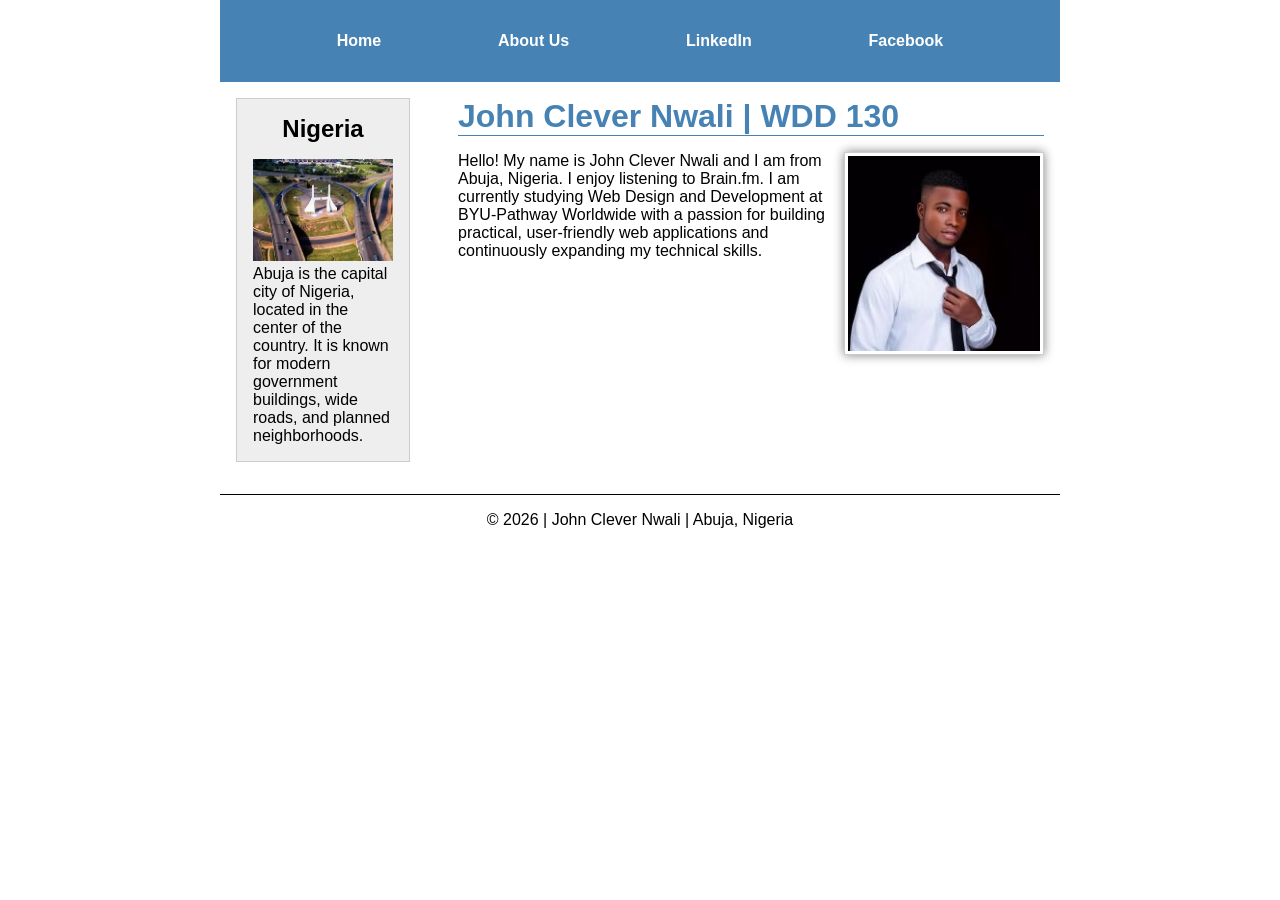
<file: index.html>
<!DOCTYPE html>
<html lang="en">

<head>
    <meta charset="UTF-8">
    <meta name="viewport" content="width=device-width, initial-scale=1.0">
    <meta name="description" content="John Clever Nwali WDD 130 Home Page">
    <meta name="author" content="John Clever Nwali">

    <title>John Clever Nwali | WDD 130</title>

    <link rel="stylesheet" href="styles/styles.css">
</head>

<body>

    <header>
        <nav>
            <a href="index.html">Home</a>
            <a href="about.html">About Us</a>

            <a href="https://www.linkedin.com/in/john-clever-nwali/" target="_blank"
              rel="noopener noreferrer">
                LinkedIn
            </a>

            <a href="https://www.facebook.com/profile.php?id=61587356374690" target="_blank"
              rel="noopener noreferrer">
                Facebook
            </a>
        </nav>
    </header>

    <div class="grid">

        <aside>
            <h2>Nigeria</h2>

            <img src="images/abuja_front_gate.jpg" alt="abuja front gate">
            <p>
                Abuja is the capital city of Nigeria, located in the center of the
                country. It is known for modern government buildings, wide roads,
                and planned neighborhoods.
            </p>
        </aside>

        <main>
            <h1>John Clever Nwali | WDD 130</h1>

            <img src="images/profile.jpg" alt="John Clever Nwali" width="200">

            <p>
                Hello! My name is John Clever Nwali and I am from Abuja, Nigeria.
                I enjoy listening to Brain.fm. I am currently studying Web Design
                and Development at BYU-Pathway Worldwide with a passion for building
                practical, user-friendly web applications and continuously expanding
                my technical skills.
            </p>
        </main>

    </div>

    <footer>
        <p>&copy; 2026 | John Clever Nwali | Abuja, Nigeria</p>
    </footer>

</body>

</html>
</file>
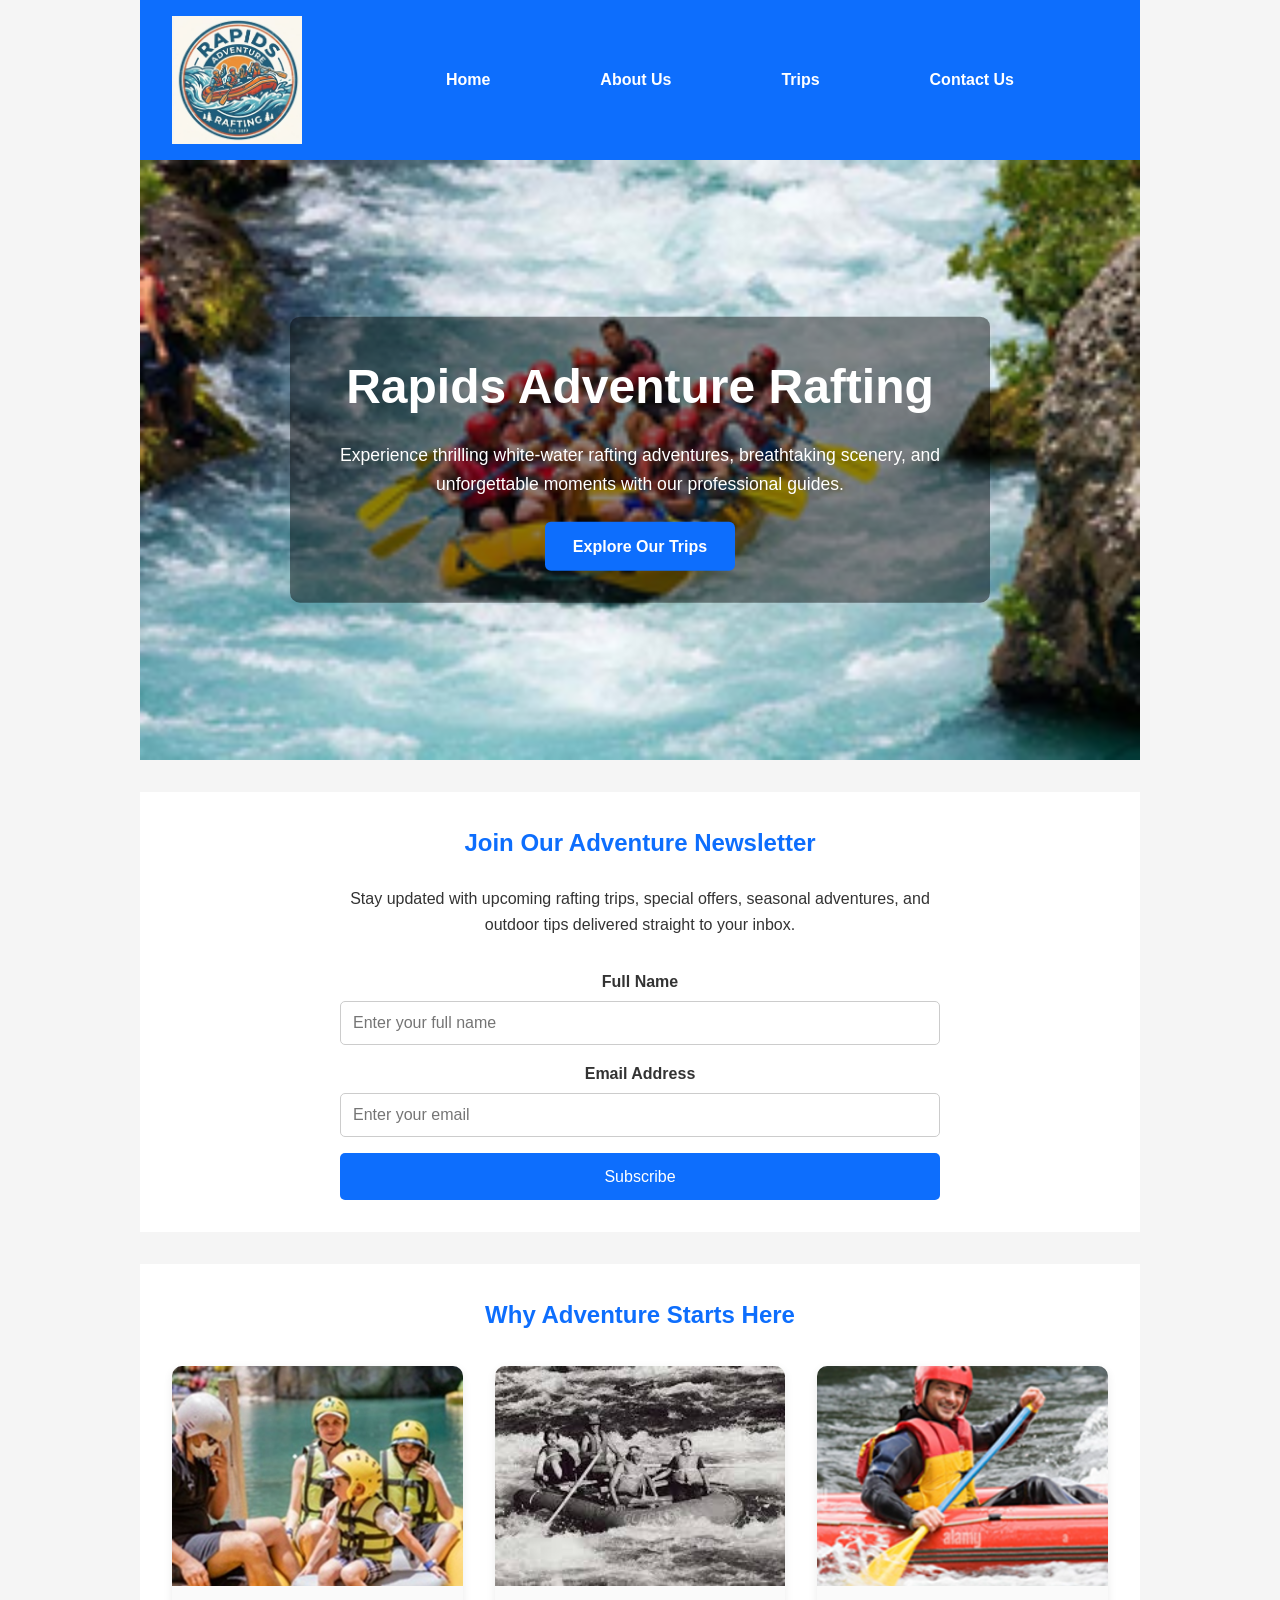
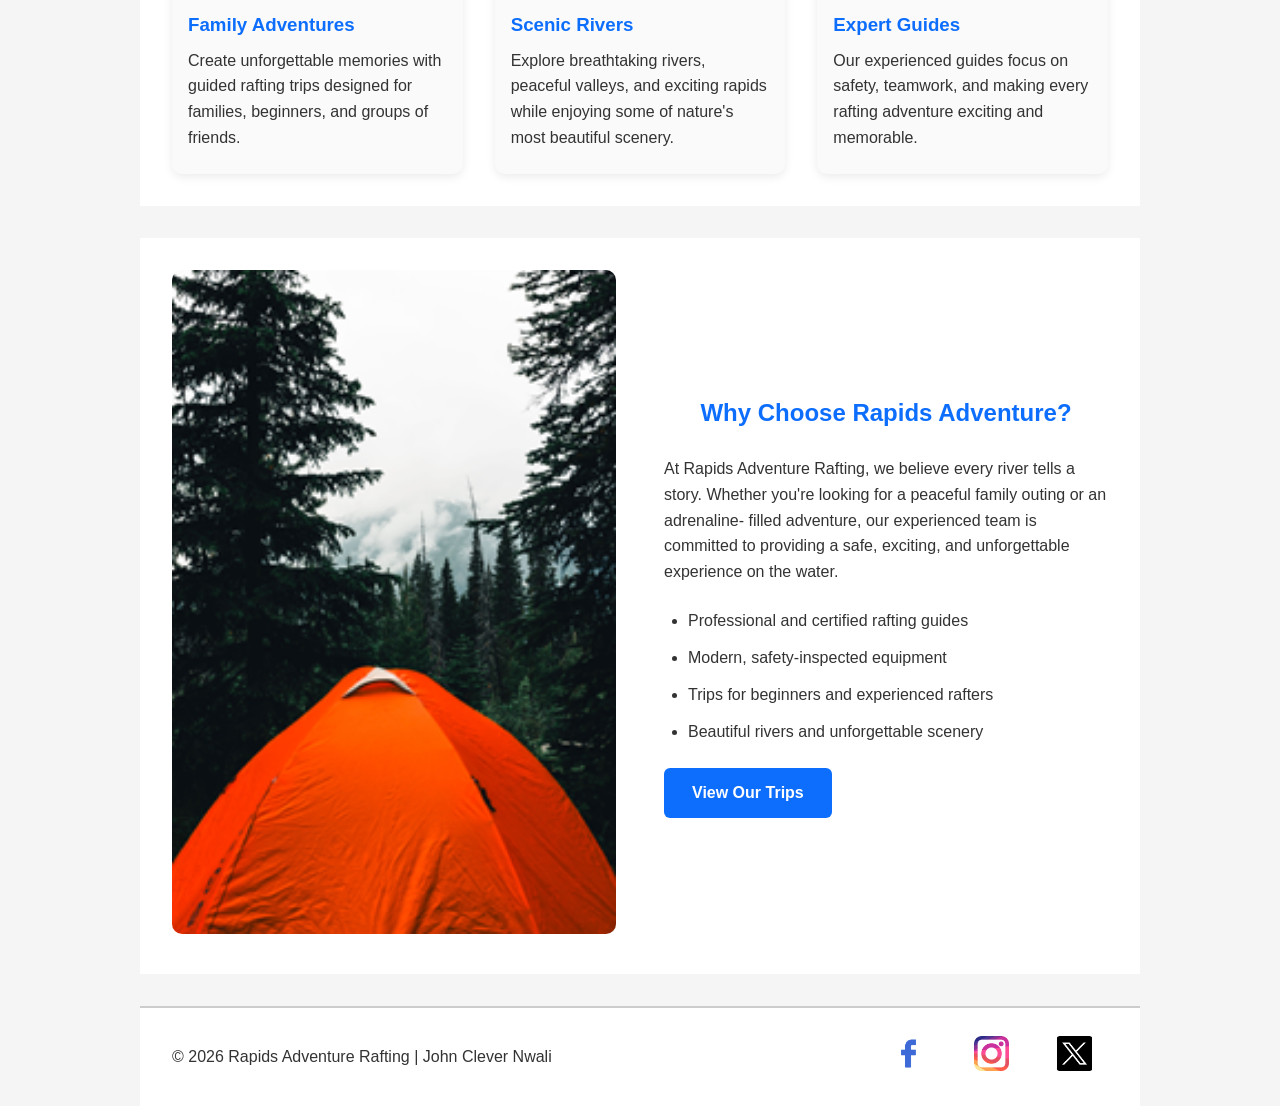
<file: wwr/index.html>
<!DOCTYPE html>
<html lang="en">

<head>
    <meta charset="UTF-8">
    <meta name="viewport" content="width=device-width, initial-scale=1.0">
    <meta name="description"
      content="Experience unforgettable white-water rafting adventures with Rapids Adventure Rafting. Explore our trips, sign up for our newsletter, and start your next adventure.">
    <meta name="author" content="John Clever Nwali">

    <title>Home | Rapids Adventure Rafting</title>

    <link rel="stylesheet" href="styles/rafting.css">
</head>

<body>

    <header>
        <img src="images/logo.jpg" alt="Rapids Adventure Rafting logo">

        <nav>
            <a href="index.html">Home</a>
            <a href="about.html">About Us</a>
            <a href="trips.html">Trips</a>
            <a href="contact.html">Contact Us</a>
        </nav>
    </header>

    <main>

        <section class="home-hero">

            <img src="images/hero_exciting_rapids.png"
              alt="People enjoying an exciting white-water rafting adventure">

            <div class="home-hero-content">

                <h1>Rapids Adventure Rafting</h1>

                <p>
                    Experience thrilling white-water rafting adventures,
                    breathtaking scenery, and unforgettable moments with
                    our professional guides.
                </p>

                <a href="trips.html" class="btn">
                    Explore Our Trips
                </a>

            </div>

        </section>

        <section class="newsletter">

            <div class="newsletter-content">

                <h2>Join Our Adventure Newsletter</h2>

                <p>
                    Stay updated with upcoming rafting trips, special offers,
                    seasonal adventures, and outdoor tips delivered straight to
                    your inbox.
                </p>

                <form id="newsletterForm">

                    <div class="form-group">
                        <label for="name">Full Name</label>
                        <input type="text" id="name" name="name" placeholder="Enter your full name"
                          required>
                    </div>

                    <div class="form-group">
                        <label for="email">Email Address</label>
                        <input type="email" id="email" name="email" placeholder="Enter your email"
                          required>
                    </div>

                    <button type="submit">
                        Subscribe
                    </button>

                </form>

            </div>

        </section>

        <section class="features">

            <h2>Why Adventure Starts Here</h2>

            <div class="features-grid">

                <article class="feature-card">

                    <img src="images/hero_family_fun.jpg" alt="Family enjoying a rafting adventure">

                    <h3>Family Adventures</h3>

                    <p>
                        Create unforgettable memories with guided rafting trips
                        designed for families, beginners, and groups of friends.
                    </p>

                </article>

                <article class="feature-card">

                    <img src="images/history.jpg" alt="Beautiful river surrounded by nature">

                    <h3>Scenic Rivers</h3>

                    <p>
                        Explore breathtaking rivers, peaceful valleys, and exciting
                        rapids while enjoying some of nature's most beautiful scenery.
                    </p>

                </article>

                <article class="feature-card">

                    <img src="images/employee.png" alt="Professional rafting guide">

                    <h3>Expert Guides</h3>

                    <p>
                        Our experienced guides focus on safety, teamwork, and making
                        every rafting adventure exciting and memorable.
                    </p>

                </article>

            </div>

        </section>

        <section class="why-choose">

            <div class="why-choose-image">

                <img src="images/hero_outdoor_adventure.png"
                  alt="Rafting group enjoying an outdoor adventure">

            </div>

            <div class="why-choose-content">

                <h2>Why Choose Rapids Adventure?</h2>

                <p>
                    At Rapids Adventure Rafting, we believe every river tells a story.
                    Whether you're looking for a peaceful family outing or an adrenaline-
                    filled adventure, our experienced team is committed to providing a
                    safe, exciting, and unforgettable experience on the water.
                </p>

                <ul>
                    <li>Professional and certified rafting guides</li>
                    <li>Modern, safety-inspected equipment</li>
                    <li>Trips for beginners and experienced rafters</li>
                    <li>Beautiful rivers and unforgettable scenery</li>
                </ul>

                <a href="trips.html" class="btn">
                    View Our Trips
                </a>

            </div>

        </section>

    </main>

    <footer>
        <p>&copy; 2026 Rapids Adventure Rafting | John Clever Nwali</p>

        <nav class="socialmedia">
            <a href="https://facebook.com" target="_blank" rel="noopener noreferrer">
                <img src="images/facebook.png" alt="Facebook">
            </a>

            <a href="https://instagram.com" target="_blank" rel="noopener noreferrer">
                <img src="images/instagram.png" alt="Instagram">
            </a>

            <a href="https://x.com" target="_blank" rel="noopener noreferrer">
                <img src="images/twitter.png" alt="X (Twitter)">
            </a>
        </nav>
    </footer>

    <div id="newsletterOverlay" class="overlay hidden">

        <div class="overlay-box">

            <h2>✓ Subscription Successful</h2>

            <p>
                Thanks for subscribing to the
                Rapids Adventure Rafting newsletter.
            </p>

        </div>

    </div>

    <script src="scripts/newsletter.js"></script>

</body>

</html>
</file>
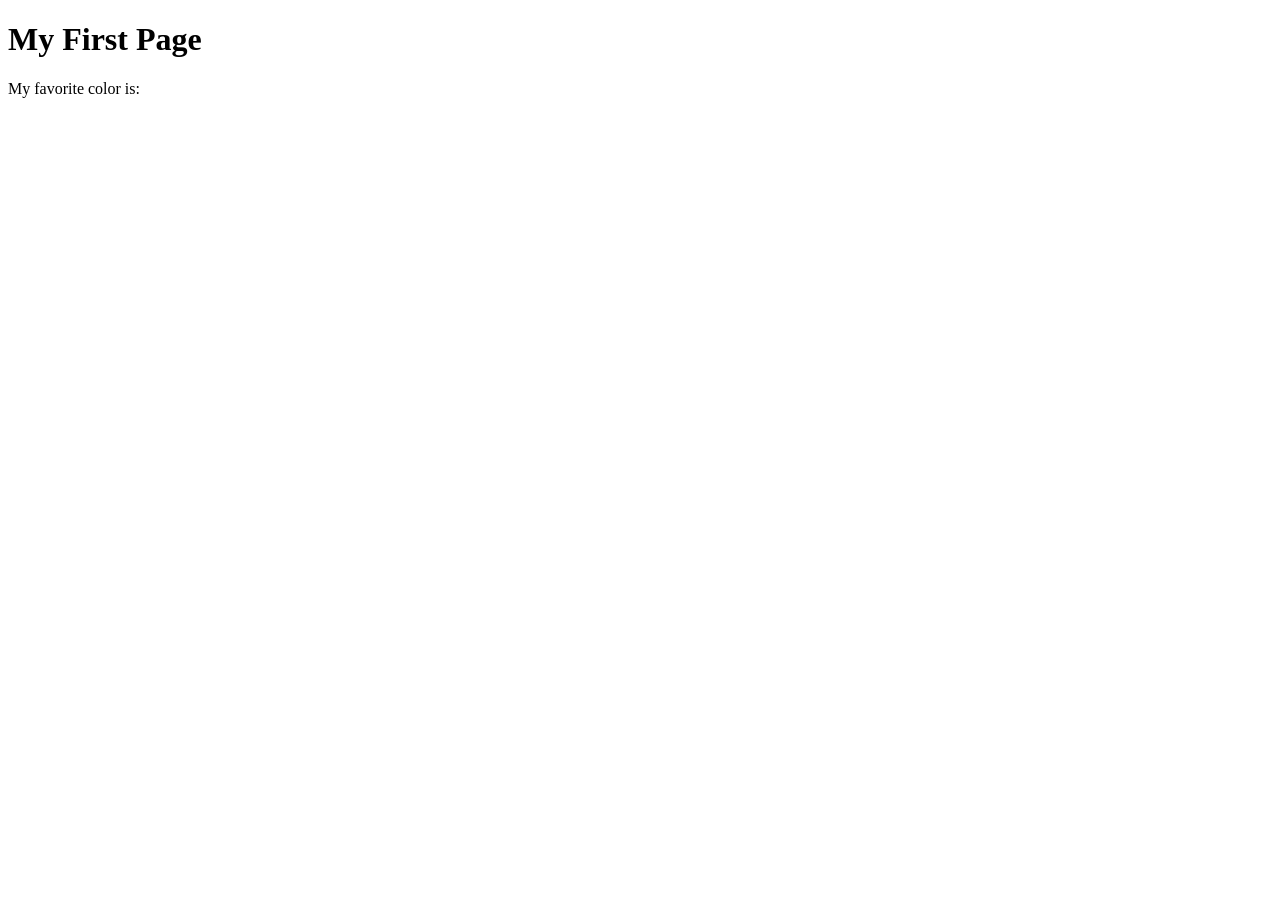
<file: week01/first-page.html>
<!DOCTYPE html>
<html lang="en">
<head>
    <meta charset="UTF-8">
    <meta name="viewport" content="width=device-width, initial-scale=1.0">
    <title>My First Page</title>
</head>
<body>
    <h1>My First Page</h1>
    <p>My favorite color is: </p>
</body>
</html>
</file>
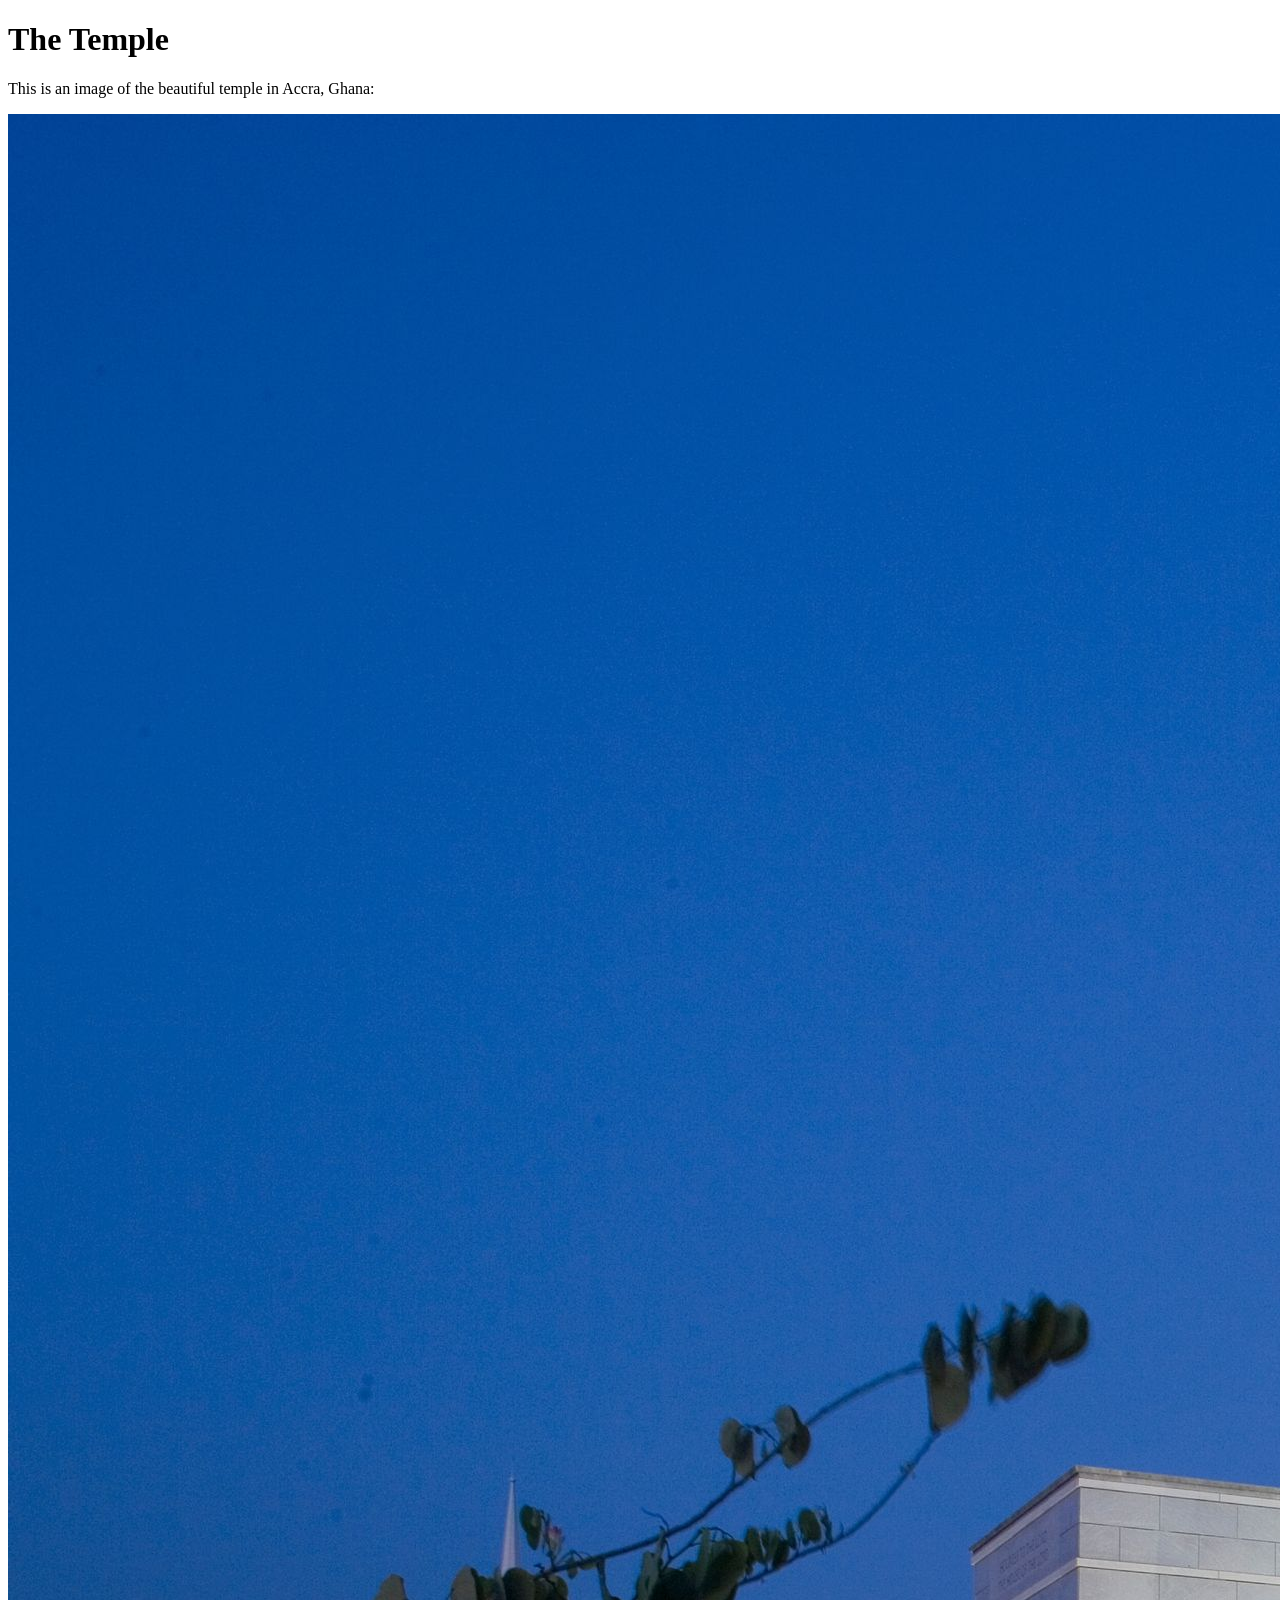
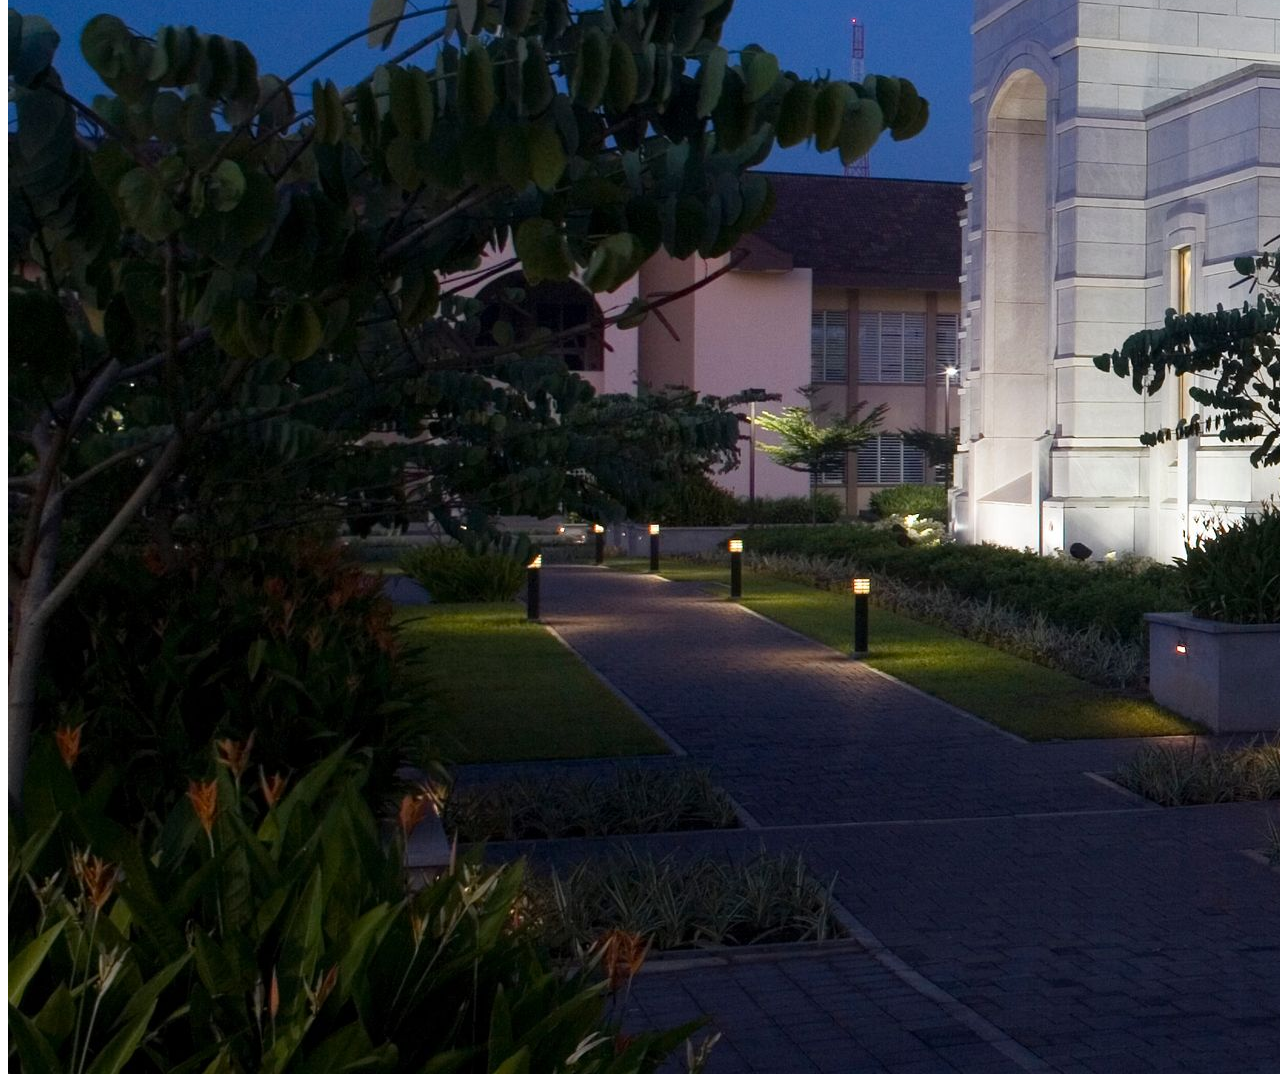
<file: week01/images.html>
<!DOCTYPE html>
<html lang="en">
<head>
    <meta charset="UTF-8">
    <meta name="viewport" content="width=device-width, initial-scale=1.0">
    <title>Temple Image</title>
</head>
<body>
    <h1>The Temple</h1>
    <p>This is an image of the beautiful temple in Accra, Ghana:</p>
    <img src="images/temple-large.jpeg" alt="The Accra Ghana Temple">
    
</body>
</html>
</file>
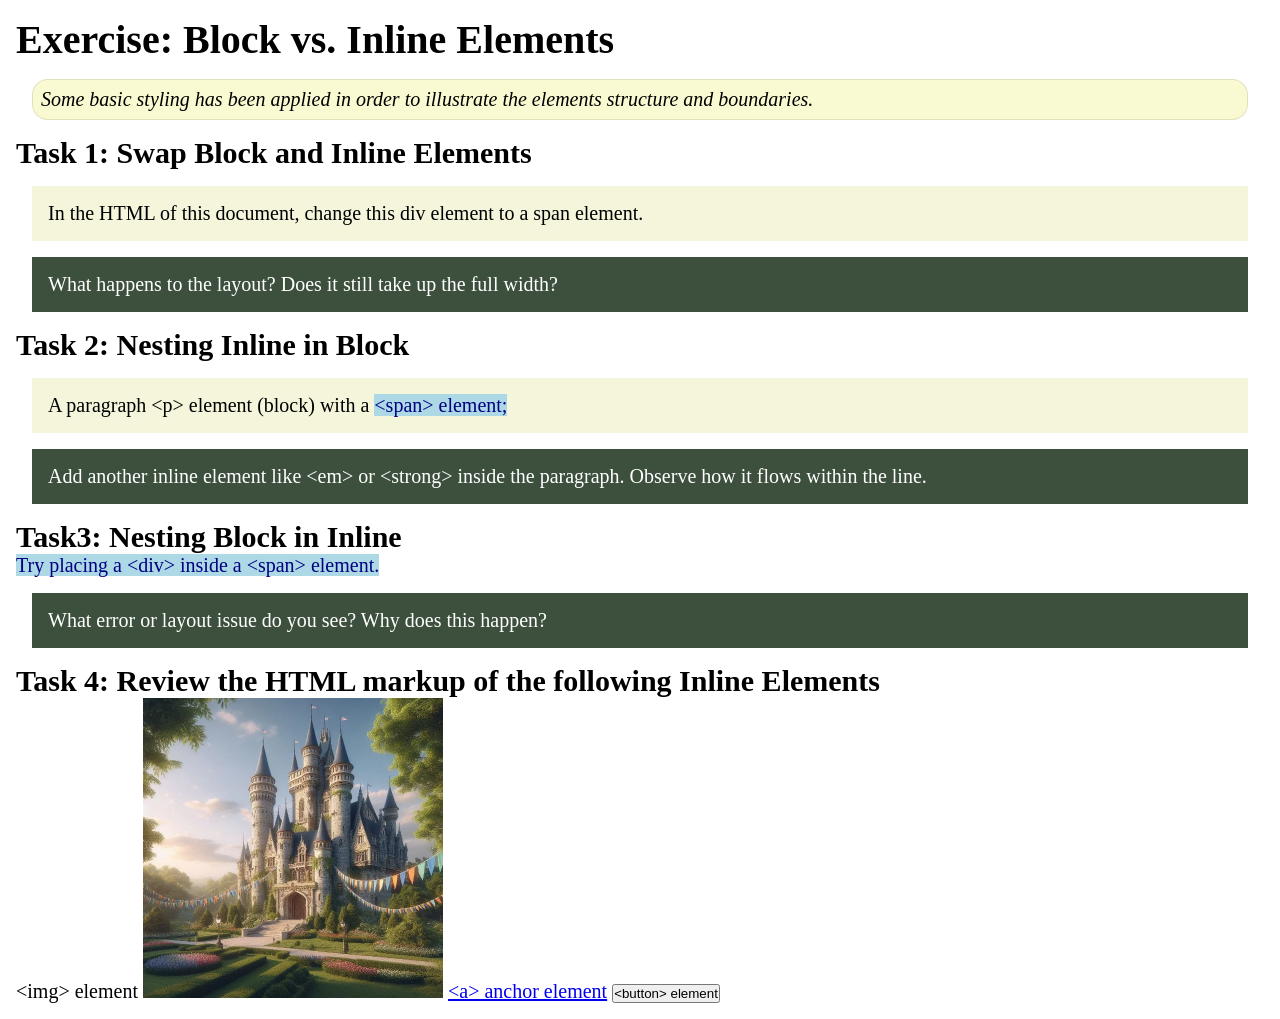
<file: week02/block-vs-inline.html>
<!DOCTYPE html>
<html lang="en">

<head>
    <meta charset="UTF-8">
    <meta name="viewport" content="width=device-width, initial-scale=1.0">
    <title>Exercise: Block vs. Inline Elements</title>
    <link rel="stylesheet" href="styles/block-vs-inline.css">
</head>

<body>
    <main>
        <h1>Exercise: Block vs. Inline Elements</h1>
        <p class="note">Some basic styling has been applied in order to illustrate the elements structure and
            boundaries.</p>

        <h2>Task 1: Swap Block and Inline Elements</h2>
        <div>In the HTML of this document, change this div element to a span element.</div>

        <p class="question">What happens to the layout? Does it still take up the full width?</p>

        <h2>Task 2: Nesting Inline in Block</h2>
        <p>A paragraph &lt;p&gt; element (block) with a <span>&lt;span&gt; element;</span></p>
        <p class="question">Add another inline element like &lt;em&gt; or &lt;strong&gt; inside the paragraph. Observe
            how it flows within the line.</p>

        <h2>Task3: Nesting Block in Inline</h2>
        <span>Try placing a &lt;div&gt; inside a &lt;span&gt; element.</span>
            <p class="question">What error or layout issue do you see? Why does this happen?</p>


            <h2>Task 4: Review the HTML markup of the following Inline Elements</h2>
        &lt;img&gt; element
        <img src="images/castle.webp" alt="placeholder image (images are inline)" width="300" height="300">
        <a href="https://churchofjesuschrist.org">&lt;a&gt; anchor element</a>
        <button type="button">&lt;button&gt; element</button>
    </main>
</body>

</html>
</file>
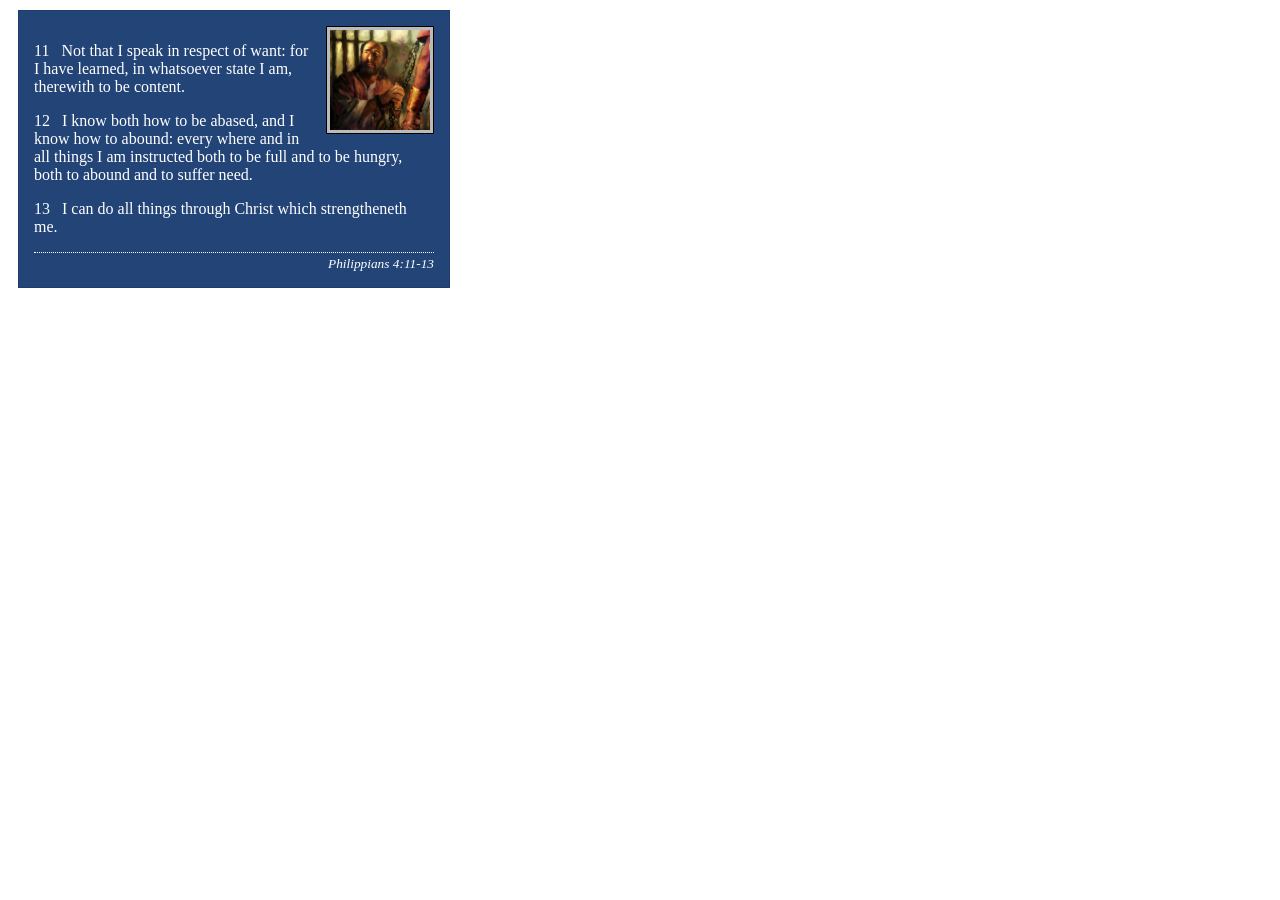
<file: week02/box-model-solution.html>
<!DOCTYPE html>
<html lang="en">
<head>
    <meta charset="UTF-8">
    <meta name="viewport" content="width=device-width, initial-scale=1.0">
    <title>Box Model Activity</title>
    <link rel="stylesheet" href="styles/box-model-solution.css">
</head>
<body>
    <main>
        <div class="callout">
            <img src="images/apostle-paul-imprisoned.webp" alt="Paul the Apostle - Imprisoned in Rome" width="200" height="200">
            <blockquote>
                <p>11 &nbsp; Not that I speak in respect of want: for I have learned, in whatsoever state I am, therewith to be content.</p>
                <p>12 &nbsp; I know both how to be abased, and I know how to abound: every where and in all things I am instructed both to be full and to be hungry, both to abound and to suffer need.</p>
                <p>13 &nbsp; I can do all things through Christ which strengtheneth me.</p>
            </blockquote>
            <cite>Philippians 4:11-13</cite>
        </div>
    </main>
</body>
</html>
</file>
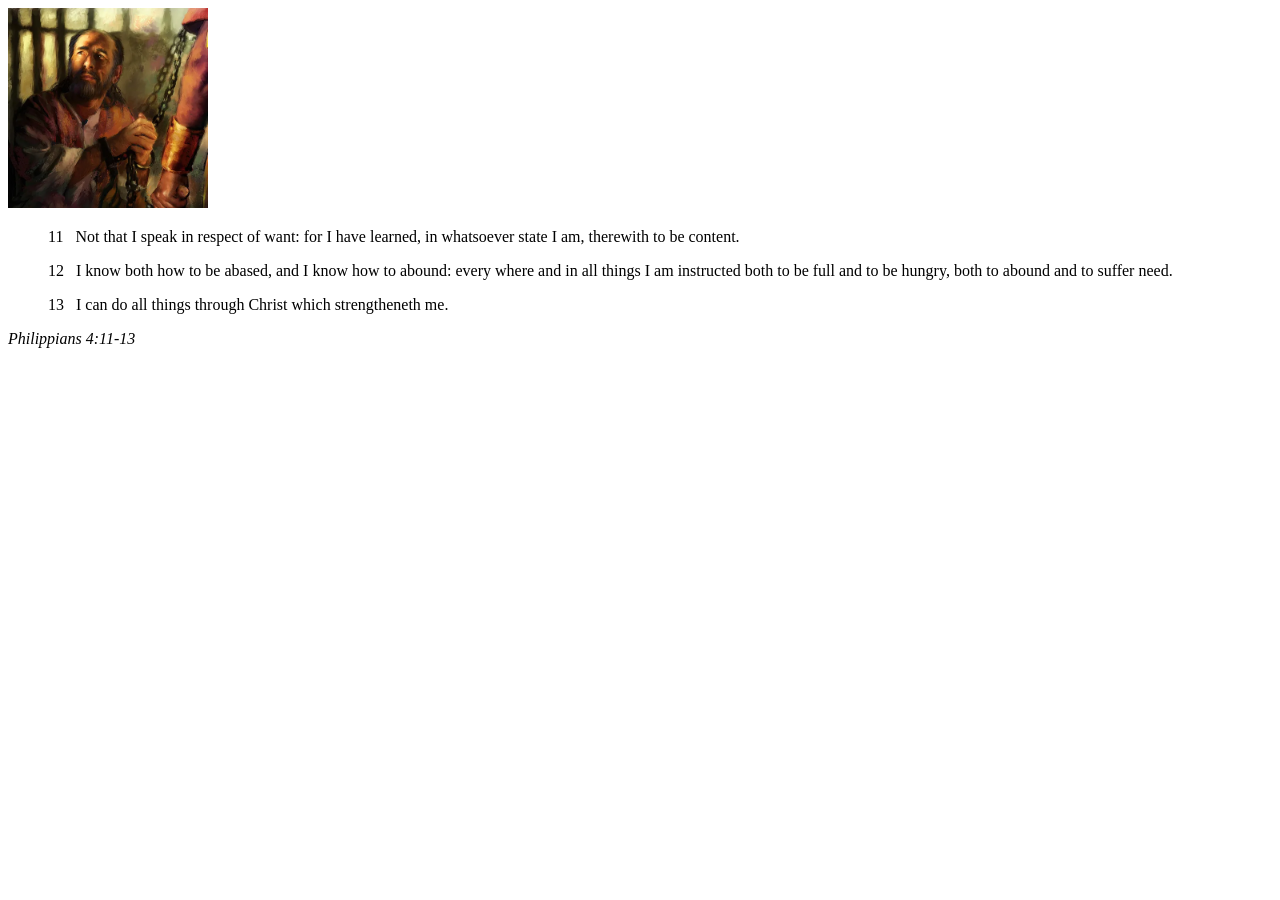
<file: week02/box-model.html>
<!DOCTYPE html>
<html lang="en">
<head>
    <meta charset="UTF-8">
    <meta name="viewport" content="width=device-width, initial-scale=1.0">
    <title>Box Model Activity</title>
</head>
<body>
    <main>
        <div class="callout">
            <img src="images/apostle-paul-imprisoned.webp" alt="Paul the Apostle - Imprisoned in Rome" width="200" height="200">
            <blockquote>
                <p>11 &nbsp; Not that I speak in respect of want: for I have learned, in whatsoever state I am, therewith to be content.</p>
                <p>12 &nbsp; I know both how to be abased, and I know how to abound: every where and in all things I am instructed both to be full and to be hungry, both to abound and to suffer need.</p>
                <p>13 &nbsp; I can do all things through Christ which strengtheneth me.</p>
            </blockquote>
            <cite>Philippians 4:11-13</cite>
        </div>
    </main>
</body>
</html>
</file>
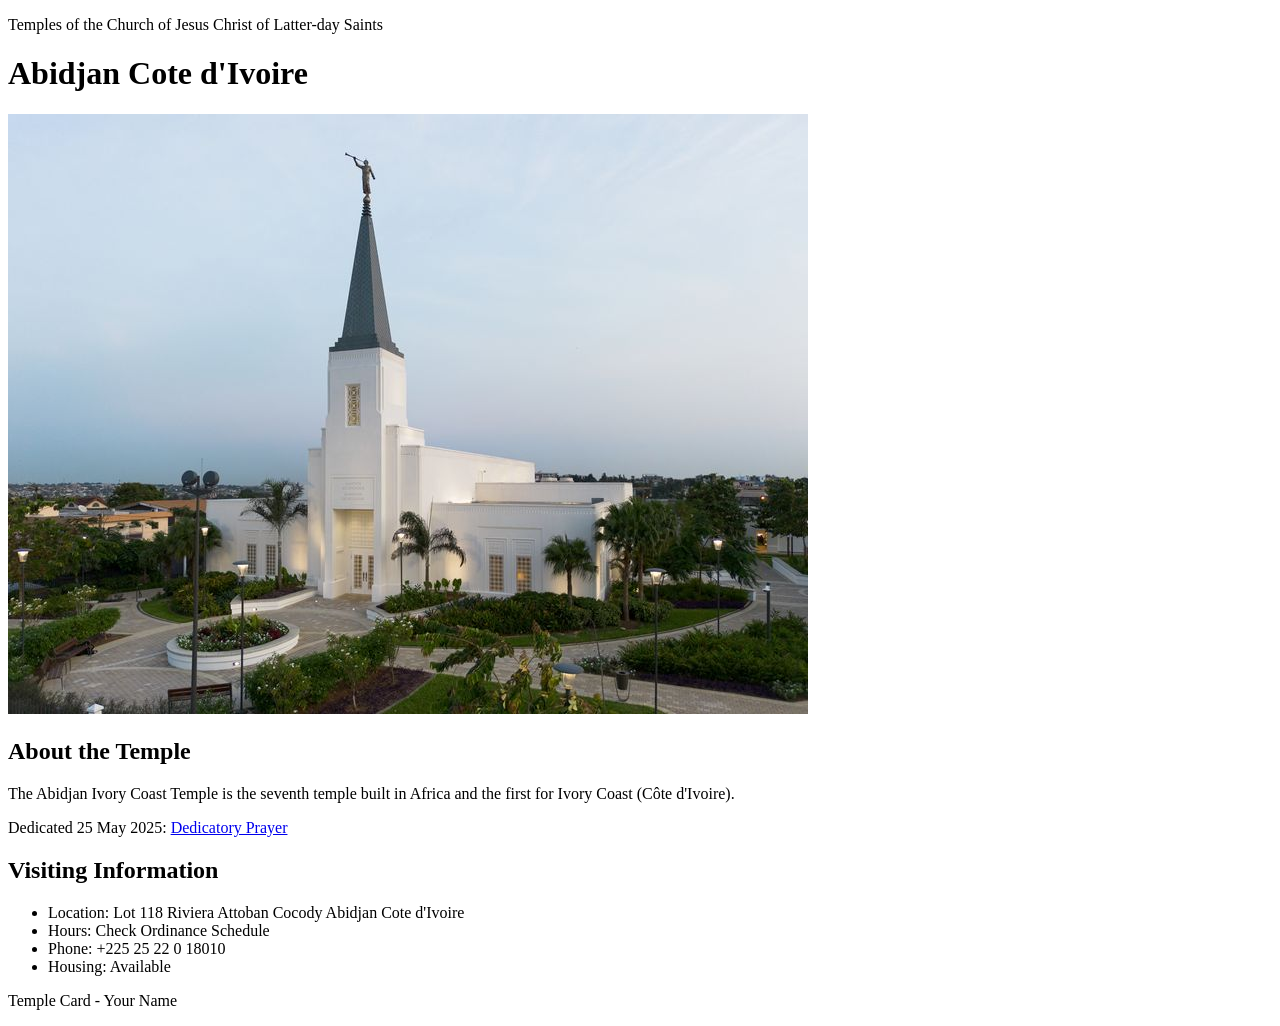
<file: week02/temple.html>
<!DOCTYPE html>
<html lang="en">

<head>
    <meta charset="UTF-8">
    <meta name="viewport" content="width=device-width, initial-scale=1.0">
    <title>Temple Card - Abidjan Cote d'Ivoire</title>
</head>

<body>
    <header>
        <p>Temples of the Church of Jesus Christ of Latter-day Saints</p>
    </header>
    <main>
        <h1>Abidjan Cote d'Ivoire</h1>
        <picture>
            <img src="images/abidjan-ivory-coast.jpeg" alt="Abidjan Cote d'Ivoire Temple">
        </picture>
        <section>
            <h2>About the Temple</h2>
            <p>The Abidjan Ivory Coast Temple is the seventh temple built in Africa and the first for Ivory Coast (Côte
                d'Ivoire).</p>
            <p>Dedicated 25 May 2025: <a
                    href="https://www.churchofjesuschrist.org/temples/dedicatory-prayer/abidjan-ivory-coast-temple/2025-05-25?lang=eng"
                    target="_blank" rel="noopener noreferrer">Dedicatory Prayer</a></p>
        </section>
        <section>
            <h2>Visiting Information</h2>
            <ul>
                <li>Location: Lot 118 Riviera Attoban Cocody Abidjan Cote d'Ivoire</li>
                <li>Hours: Check Ordinance Schedule</li>
                <li>Phone: +225 25 22 0 18010</li>
                <li>Housing: Available</li>
            </ul>
        </section>
    </main>
    <footer>
        <p>Temple Card - Your Name</p>
    </footer>
</body>

</html>
</file>
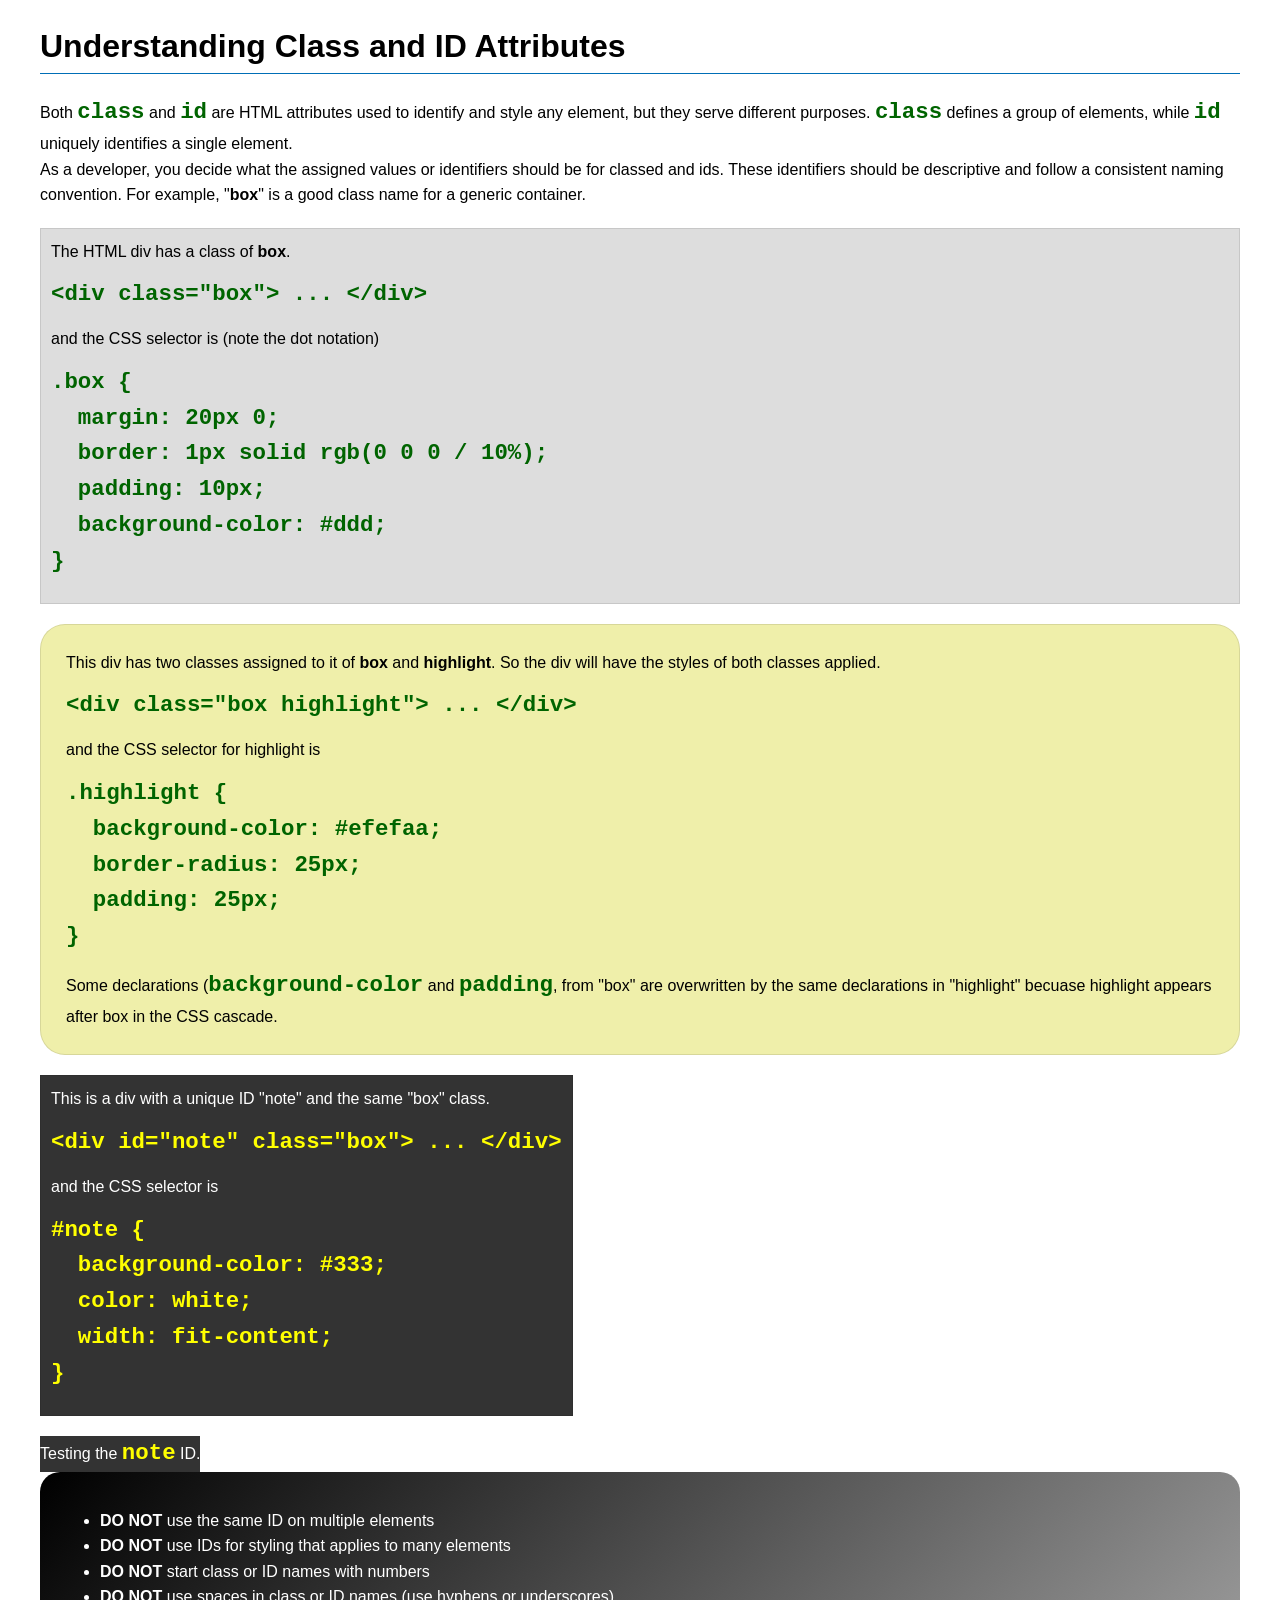
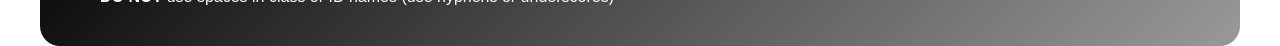
<file: week03/class-and-id.html>
<!DOCTYPE html>
<html lang="en">

<head>
    <meta charset="UTF-8">
    <meta name="viewport" content="width=device-width, initial-scale=1.0">
    <title>Class vs ID Attributes</title>
    <link rel="stylesheet" href="styles/class-and-id.css">
</head>

<body>
    <h1>Understanding Class and ID Attributes</h1>
    <p>Both <code>class</code> and <code>id</code> are HTML attributes used to identify and style any element, but they
        serve different purposes. <code>class</code> defines a group of elements, while <code>id</code> uniquely
        identifies a single element.</p>
    <p>As a developer, you decide what the assigned values or identifiers should be for classed and ids. These
        identifiers should be
        descriptive and follow a consistent naming convention. For example, "<strong>box</strong>" is a good class name
        for a generic container.</p>
    <div class="box">
        <p>The HTML div has a class of <strong>box</strong>.</p>
        <pre><code class="html">&lt;div class="box"&gt; ... &lt;/div&gt;</code></pre>
        and the CSS selector is (note the dot notation)
        <pre><code class="css">.box {
  margin: 20px 0;
  border: 1px solid rgb(0 0 0 / 10%);
  padding: 10px;
  background-color: #ddd; 
}</code></pre>
    </div>

    <div class="box highlight">
        <p>This div has two classes assigned to it of <strong>box</strong> and <strong>highlight</strong>. So the div
            will have the styles of both classes applied.</p>
        <pre><code class="html">&lt;div class="box highlight"&gt; ... &lt;/div&gt;</code></pre>
        and the CSS selector for highlight is
        <pre><code class="css">.highlight {
  background-color: #efefaa;
  border-radius: 25px;
  padding: 25px;
}</code></pre>
<p>Some declarations (<code>background-color</code> and <code>padding</code>, from "box" are overwritten by the same declarations in "highlight" becuase highlight appears after box in the CSS cascade.</p>
    </div>

    <div id="note" class="box">
        <p>This is a div with a unique ID "note" and the same "box" class.</p>
        <pre><code class="html">&lt;div id="note" class="box"&gt; ... &lt;/div&gt;</code></pre>
        and the CSS selector is
        <pre><code class="css">#note {
  background-color: #333;
  color: white;
  width: fit-content;
}</code></pre>
    </div>

    <div id="note">
        <p>Testing the <code>note</code> ID.</p>
    </div>

    <section id="best-practice">
        <ul>
            <li><strong>DO NOT</strong> use the same ID on multiple elements</li>
            <li><strong>DO NOT</strong> use IDs for styling that applies to many elements</li>
            <li><strong>DO NOT</strong> start class or ID names with numbers</li>
            <li><strong>DO NOT</strong> use spaces in class or ID names (use hyphens or underscores)</li>
        </ul>
    </section>




</body>

</html>
</file>
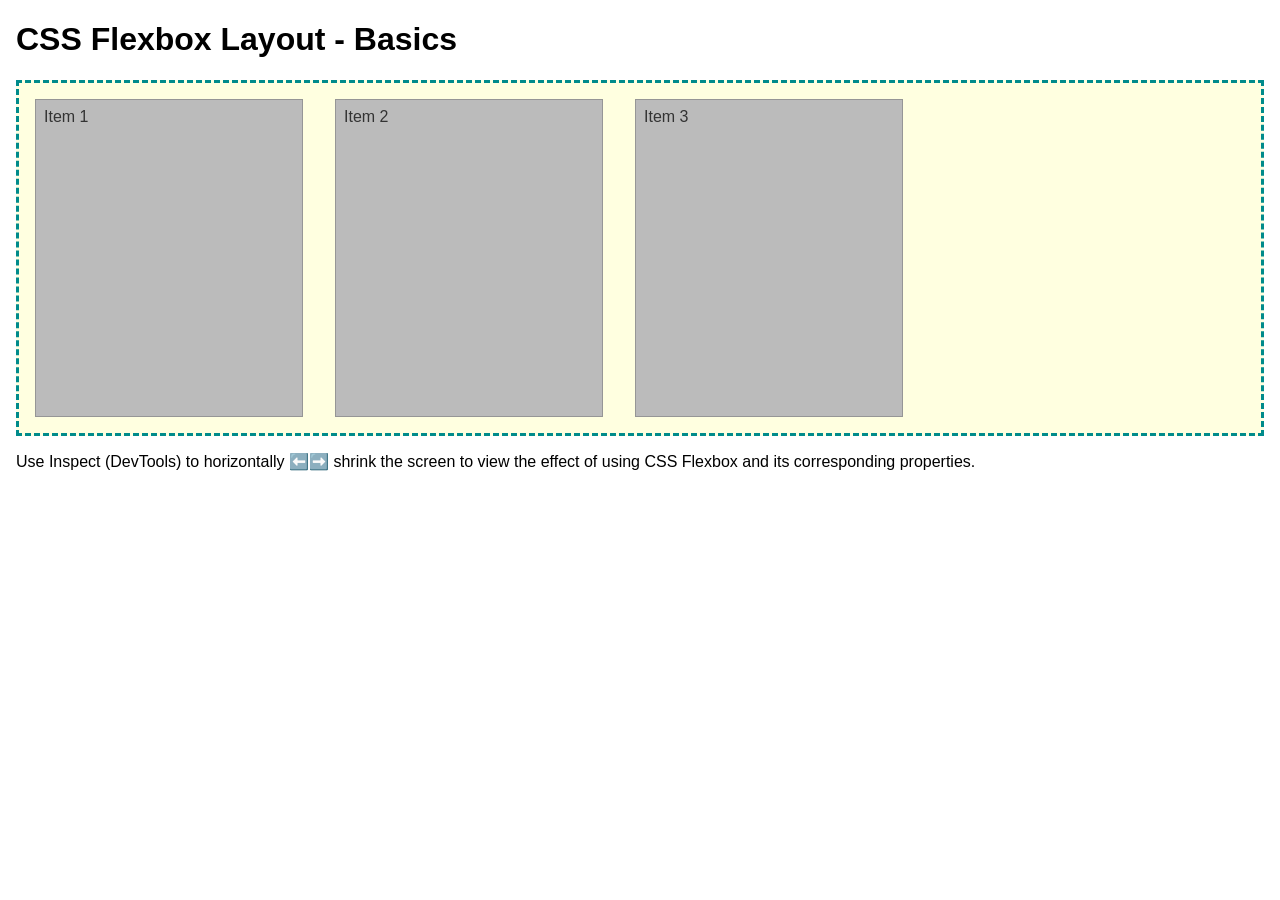
<file: week04/flexbox-layout.html>
<!DOCTYPE html>
<html lang="en">
<head>
    <meta charset="UTF-8">
    <meta name="viewport" content="width=device-width, initial-scale=1.0">
    <title>CSS Flexbox Layout - Basics</title>
    <link rel="stylesheet" href="styles/flexbox.css">
</head>
<body>
    <main>
        <h1>CSS Flexbox Layout - Basics</h1>
        <div class="flex-container">
            <div class="flex-item item1">Item 1</div>
            <div class="flex-item item2">Item 2</div>
            <div class="flex-item item3">Item 3</div>
        </div>
        <p>Use Inspect (DevTools) to horizontally ⬅️➡️ shrink the screen to view the effect of using CSS Flexbox and its corresponding properties.</p>
    </main>
</body>
</html>
</file>
<file: styles/styles.css>
* {
    margin: 0;
    padding: 0;
    box-sizing: border-box;
}

body {
    font-family: Arial, Helvetica, sans-serif;
}

/* Week 04 Requirement */

header,
.grid,
footer {
    max-width: 840px;
    margin: 0 auto;
}

/* Navigation */

nav {
    background-color: steelblue;
    padding: 1rem;
    display: flex;
    justify-content: space-evenly;
    align-items: center;
}

nav a {
    color: white;
    text-decoration: none;
    padding: 1rem;
    display: block;
    font-weight: bold;
}

nav a:hover {
    background-color: #2d5f87;
}

/* Grid Layout */

.grid {
    display: grid;
    grid-template-columns: 1fr 3fr;
    gap: 1rem;
}

/* Main */

main {
    grid-column: 2/3;
    margin: 1rem;
}

main img {
    float: right;
    margin: 0 0 1rem 1rem;
    border: 1px solid #ccc;
    padding: 3px;
    box-shadow: 0 0 10px gray;
}

h1 {
    color: steelblue;
    border-bottom: 1px solid steelblue;
    margin-bottom: 1rem;
}

/* Aside */

aside {
    grid-column: 1/2;
    grid-row: 1/2;

    margin: 1rem;
    border: 1px solid #ccc;
    padding: 1rem;
    background-color: #eee;
}

aside h2 {
    text-align: center;
    margin-bottom: 1rem;
}

aside img {
    width: 100%;
    height: auto;
}

/* Footer */

footer {
    margin-top: 1rem;
    border-top: 1px solid #000;
    padding: 1rem;
    text-align: center;
}
</file>
<file: wwr/styles/rafting.css>
/* ==========================================
   GLOBAL STYLES
========================================== */

:root {
    --primary-color: #0d6efd;
    --secondary-color: #f5f5f5;
    --text-color: #333333;
    --white: #ffffff;
    --border-color: #cccccc;
    --overlay-dark: rgba(0, 0, 0, 0.55);
    --overlay-light: rgba(255, 255, 255, 0.88);
}

*,
*::before,
*::after {
    margin: 0;
    padding: 0;
    box-sizing: border-box;
}

body {
    font-family: Arial, Helvetica, sans-serif;
    color: var(--text-color);
    background-color: var(--secondary-color);
    line-height: 1.6;
}

header,
main,
footer {
    width: 100%;
    max-width: 1000px;
    margin: 0 auto;
}

header {
    display: grid;
    grid-template-columns: 180px 1fr;
    align-items: center;
    padding: 1rem 2rem;
    background-color: var(--primary-color);
}

header img {
    width: 130px;
}

nav {
    display: flex;
    justify-content: space-evenly;
    align-items: center;
}

nav a {
    color: var(--white);
    text-decoration: none;
    font-weight: bold;
    padding: .75rem 1rem;
}

nav a:hover {
    background-color: rgba(255, 255, 255, .2);
    border-radius: 5px;
}

/* ==========================================
   ABOUT PAGE
========================================== */

.about-hero {
    position: relative;
    margin-bottom: 2rem;
}

.about-hero > img {
    display: block;
    width: 100%;
    height: auto;
}

.about-hero h1 {
    position: absolute;
    top: 25px;
    left: 0;
    right: 0;

    text-align: center;
    color: var(--white);
    background-color: var(--overlay-dark);

    padding: 1rem;
    font-size: 2.2rem;
}

.about-hero .hero-message {
    position: absolute;
    bottom: 25px;
    left: 30px;
    right: 30px;
    background-color: var(--overlay-light);
    padding: 1rem;
}

.about-hero .hero-message img {
    float: right;
    width: 170px;
    margin-left: 1rem;
}

.about-history,
.about-adventures {
    padding: 2rem;
    background-color: var(--white);
    margin-bottom: 2rem;
}

.about-history h2,
.about-adventures h2,
.newsletter h2,
.features h2,
.why-choose h2,
.employee-section h2 {
    text-align: center;
    color: var(--primary-color);
    margin-bottom: 1.5rem;
}

.about-history-content {
    display: grid;
    grid-template-columns: 1fr auto 1fr;
    align-items: center;
    gap: 1.5rem;
}

.about-history-content img {
    width: 220px;
    border-radius: 8px;
}

.about-adventure-gallery {
    display: flex;
    justify-content: space-between;
    gap: 1rem;
}

.about-adventure-gallery figure {
    flex: 1;
    text-align: center;
}

.about-adventure-gallery img {
    width: 100%;
    height: 150px;
    object-fit: cover;
    border-radius: 8px;
}

figcaption {
    margin-top: .5rem;
    font-weight: bold;
}

footer {
    display: flex;
    justify-content: space-between;
    align-items: center;
    padding: 1rem 2rem;
    background-color: var(--white);
    border-top: 2px solid var(--border-color);
}

.socialmedia {
    display: flex;
    gap: 1rem;
}

.socialmedia a {
    text-decoration: none;
}

.socialmedia img {
    width: 35px;
    height: 35px;
}

/* ---------------- CONTACT PAGE ---------------- */

.contact-header {
    text-align: center;
}

.contact-header h1 {
    color: var(--primary-color);
    margin-bottom: 1rem;
}

.contact-header address {
    font-style: normal;
}

.contact-content {
    display: grid;
    grid-template-columns: 1fr 1fr;
    gap: 2rem;
}

.map-container iframe {
    width: 100%;
    height: 400px;
    border: none;
    border-radius: 8px;
}

.form-group {
    display: flex;
    flex-direction: column;
    margin-bottom: 1rem;
}

.form-group label {
    font-weight: bold;
    margin-bottom: .4rem;
}

.form-group input,
.form-group textarea {
    padding: .75rem;
    border: 1px solid var(--border-color);
    border-radius: 5px;
    font-size: 1rem;
}

fieldset {
    margin: 1rem 0;
    padding: 1rem;
    border: 1px solid var(--border-color);
    border-radius: 5px;
}

fieldset label {
    display: block;
    margin-bottom: .5rem;
}

.checkbox {
    display: block;
    margin: 1rem 0;
}

.contact-header,
.contact-content,
.employee-section {
    padding: 2rem;
    background-color: var(--white);
    margin-bottom: 2rem;
}

button {
    background-color: var(--primary-color);
    color: var(--white);
    border: none;
    padding: .9rem 1.5rem;
    border-radius: 5px;
    cursor: pointer;
    font-size: 1rem;
}

button:hover {
    opacity: .9;
}

.employee-section {
    text-align: center;
}

.employee-section .employees {
    display: flex;
    justify-content: space-around;
    gap: 2rem;
    flex-wrap: wrap;
}

.employee-section figure {
    width: 220px;
}

.employee-section img {
    width: 100%;
    border-radius: 8px;
}

/* ==========================================
   HOME PAGE
========================================== */

/* Hero */

.home-hero {
    position: relative;
    margin-bottom: 2rem;
}

.home-hero img {
    width: 100%;
    height: 600px;
    object-fit: cover;
    display: block;
}

.home-hero-content {

    position: absolute;

    top: 50%;

    left: 50%;

    transform: translate(-50%, -50%);

    text-align: center;

    color: var(--white);

    background: rgba(0, 0, 0, .45);

    padding: 2rem;

    border-radius: 10px;

    max-width: 700px;

    width: 90%;

}

.home-hero-content h1 {

    font-size: 3rem;

    margin-bottom: 1rem;

}

.home-hero-content p {

    font-size: 1.1rem;

    margin-bottom: 1.5rem;

}

.btn {

    display: inline-block;

    background: var(--primary-color);

    color: white;

    padding: 12px 28px;

    text-decoration: none;

    border-radius: 6px;

    font-weight: bold;

    transition: .3s;

}

.btn:hover {

    opacity: .9;

}

/* Newsletter */

.newsletter {
    background: white;
    text-align: center;
    padding: 2rem;
    margin-bottom: 2rem;
}

.newsletter-content {

    max-width: 600px;

    margin: auto;

}

.newsletter form {

    margin-top: 2rem;

}

.newsletter button {

    width: 100%;

}

/* Features */

.features {
    padding: 2rem;
    background: var(--white);
    margin-bottom: 2rem;
}

.features h2 {

    margin-bottom: 2rem;

}

.features-grid {

    display: grid;

    grid-template-columns: repeat(3, 1fr);

    gap: 2rem;

}

.feature-card {

    background: #fafafa;

    border-radius: 10px;

    overflow: hidden;

    box-shadow: 0 3px 10px rgba(0, 0, 0, .08);

}

.feature-card img {

    width: 100%;

    height: 220px;

    object-fit: cover;

}

.feature-card h3 {

    padding: 1rem 1rem .5rem;

    color: var(--primary-color);

}

.feature-card p {

    padding: 0 1rem 1.5rem;

}

/* Why Choose */

.why-choose {
    display: grid;
    grid-template-columns: 1fr 1fr;
    gap: 3rem;
    align-items: center;

    padding: 2rem;
    background: var(--white);
    margin-bottom: 2rem;
}

.why-choose img {

    width: 100%;

    border-radius: 10px;

}

.why-choose ul {

    margin: 1.5rem 0;

    padding-left: 1.5rem;

}

.why-choose li {

    margin-bottom: .7rem;

}

/* ==========================================
   TRIPS PAGE
========================================== */

/* Hero */

.trips-hero {
    padding: 2rem;
    background-color: var(--white);
    margin-bottom: 2rem;
    text-align: center;
}

.trips-hero h1 {
    color: var(--primary-color);
    margin-bottom: 1rem;
}

.trips-hero p {
    max-width: 700px;
    margin: 0 auto;
}

/* Call To Action */

.trips-cta {
    padding: 2rem;
    background-color: var(--white);
    margin-bottom: 2rem;
    text-align: center;
}

.trips-cta h2 {
    color: var(--primary-color);
    margin-bottom: 1rem;
}

.trips-cta p {
    max-width: 700px;
    margin: 0 auto 1.5rem;
}

/* Trip Cards */

.trips-grid {
    display: grid;
    grid-template-columns: repeat(3, 1fr);
    gap: 2rem;
    padding: 2rem;
    background-color: var(--white);
    margin-bottom: 2rem;
}

.trips-grid h2 {
    grid-column: 1 / -1;
    text-align: center;
    color: var(--primary-color);
    margin-bottom: 0.5rem;
}

.trip-card {
    background: #fafafa;
    border-radius: 10px;
    overflow: hidden;
    box-shadow: 0 3px 10px rgba(0, 0, 0, .08);
}

.trip-card img {
    width: 100%;
    height: 220px;
    object-fit: cover;
}

.trip-content {
    padding: 1.5rem;
}

.trip-content h3 {
    color: var(--primary-color);
    margin-bottom: 1rem;
}

.trip-content p {
    margin-bottom: 1rem;
}

.trip-content ul {
    padding-left: 1.25rem;
}

.trip-content li {
    margin-bottom: .5rem;
}

/* Trips Table */

.trips-table-section {
    padding: 2rem;
    background-color: var(--white);
    margin-bottom: 2rem;
}

.trips-table-section h2 {
    text-align: center;
    color: var(--primary-color);
    margin-bottom: 2rem;
}

.trips-table {
    width: 100%;
    border-collapse: collapse;
}

.trips-table th,
.trips-table td {
    border: 1px solid var(--border-color);
    padding: .9rem;
    text-align: center;
}

.trips-table th {
    background-color: var(--primary-color);
    color: var(--white);
}

.trips-table tbody tr:nth-child(even) {
    background-color: #f8f9fa;
}

/* ==========================================
   SUCCESS OVERLAY
========================================== */

.overlay {

    position: fixed;

    inset: 0;

    background: rgba(0, 0, 0, .65);

    display: flex;

    justify-content: center;

    align-items: center;

    z-index: 9999;

}

.hidden {

    display: none;

}

.overlay-box {

    width: 90%;

    max-width: 550px;

    background: white;

    padding: 40px;

    border-radius: 12px;

    text-align: center;

    box-shadow: 0 10px 30px rgba(0, 0, 0, .3);

    animation: popup .35s ease;

}

.overlay-box h2 {

    color: #0d6efd;

    margin-bottom: 20px;

}

.overlay-box p {

    margin-bottom: 15px;

}

#countdown {

    font-weight: bold;

    color: #d9534f;

}

@keyframes popup {

    from {

        transform: scale(.8);

        opacity: 0;

    }

    to {

        transform: scale(1);

        opacity: 1;

    }

}

/* Responsive */

@media(max-width:768px) {

    header {

        grid-template-columns: 1fr;

        text-align: center;

        gap: 1rem;

    }

    nav {

        flex-wrap: wrap;

        gap: .5rem;

    }

    .home-hero-content h1 {

        font-size: 2rem;

    }

    .features-grid {

        grid-template-columns: 1fr;

    }

    .why-choose {

        grid-template-columns: 1fr;

    }

    .contact-content {

        grid-template-columns: 1fr;

    }

    .trips-grid {
        grid-template-columns: 1fr;
    }

    .trips-table {
        font-size: .9rem;
    }

}
</file>
<file: week02/styles/block-vs-inline.css>
* {
    margin: 0;
    padding: 0;
}

body {
    font-size: 20px;
    margin: 1rem;
}

p,
div {
    background-color: beige;
    margin: 1rem;
    padding: 1rem;
}

span {
    color: navy;
    background-color: lightblue;
}

code {
    margin: 0;
    padding: 0;
    color: green;
    font-size: 1.2rem;
}

.note {
    font-style: italic;
    background-color: lightgoldenrodyellow;
    border-radius: 1rem;
    border: 1px solid rgb(0 0 0 / 10%);
    margin: 1rem;
    padding: .5rem;
}

.question {
    background-color: #3d503d;
    color: #fff;
}
</file>
<file: week02/styles/box-model-solution.css>
.callout {
    max-width: 400px;
    margin: 10px;
    border: 1px solid rgba(0, 0, 0, .1);
    padding: 15px;
    background-color: #247;
    color: #fff;
}

.callout img {
    float: right;
    margin: 0 0 10px 15px;
    border: 1px solid #000;
    padding: 3px;
    background-color: #bbb;
    width: 100px;
    height: auto;

}

blockquote {
    margin: 0;
}

cite {
    display: block;
    border-top: 1px dotted #fff;
    padding-top: 3px;
    text-align: right;
    font-size: smaller;
}
</file>
<file: week03/styles/class-and-id.css>
body {
    font-family: Arial, sans-serif;
    line-height: 1.6;
    margin: 0;
    padding: 0 40px;
}

h1 {
    border-bottom: 1px solid rgb(0 110 182);
    padding-bottom: 0;
}



p {
    margin: 0;
}

code {
    color: darkgreen;
    font-weight: 700;
    font-size: 1.4rem;
}

/* Class examples - can be reused */

.box {
    margin: 20px 0;
    border: 1px solid rgb(0 0 0 / 10%);
    padding: 10px;
    background-color: #ddd; /* this is shorthand for #dddddd */
}

.highlight {
    background-color: #efefaa;
    border-radius: 25px;
    padding: 25px;
}

/* ID examples - should be unique */

#note {
    background-color: #333;
    color: white;
    width: fit-content;
}

#note code {
    color: yellow;
}

#best-practice {
    background: linear-gradient(135deg, #000 0%, #999 100%);
    color: white;
    border-radius: 20px;
    padding: 20px
}
</file>
<file: week04/styles/flexbox.css>
body {
    font-family: Helvetica, Arial, sans-serif;
    margin: 1rem;
}

.flex-container {
    border: 3px dashed darkcyan;
    background-color: lightyellow;
    display: flex;
    flex-wrap: wrap;
}

.flex-item {
    width: 250px;
    margin: 1rem;
    border: 1px solid rgb(0 0 0 / 20%);
    padding: 0.5rem;
    background-color: #bbb;
    color: #333;
}

.item1 {
    min-height: 100px;
}

.item2 {
    min-height: 200px;
}

.item3 {
    min-height: 300px;
}
</file>
